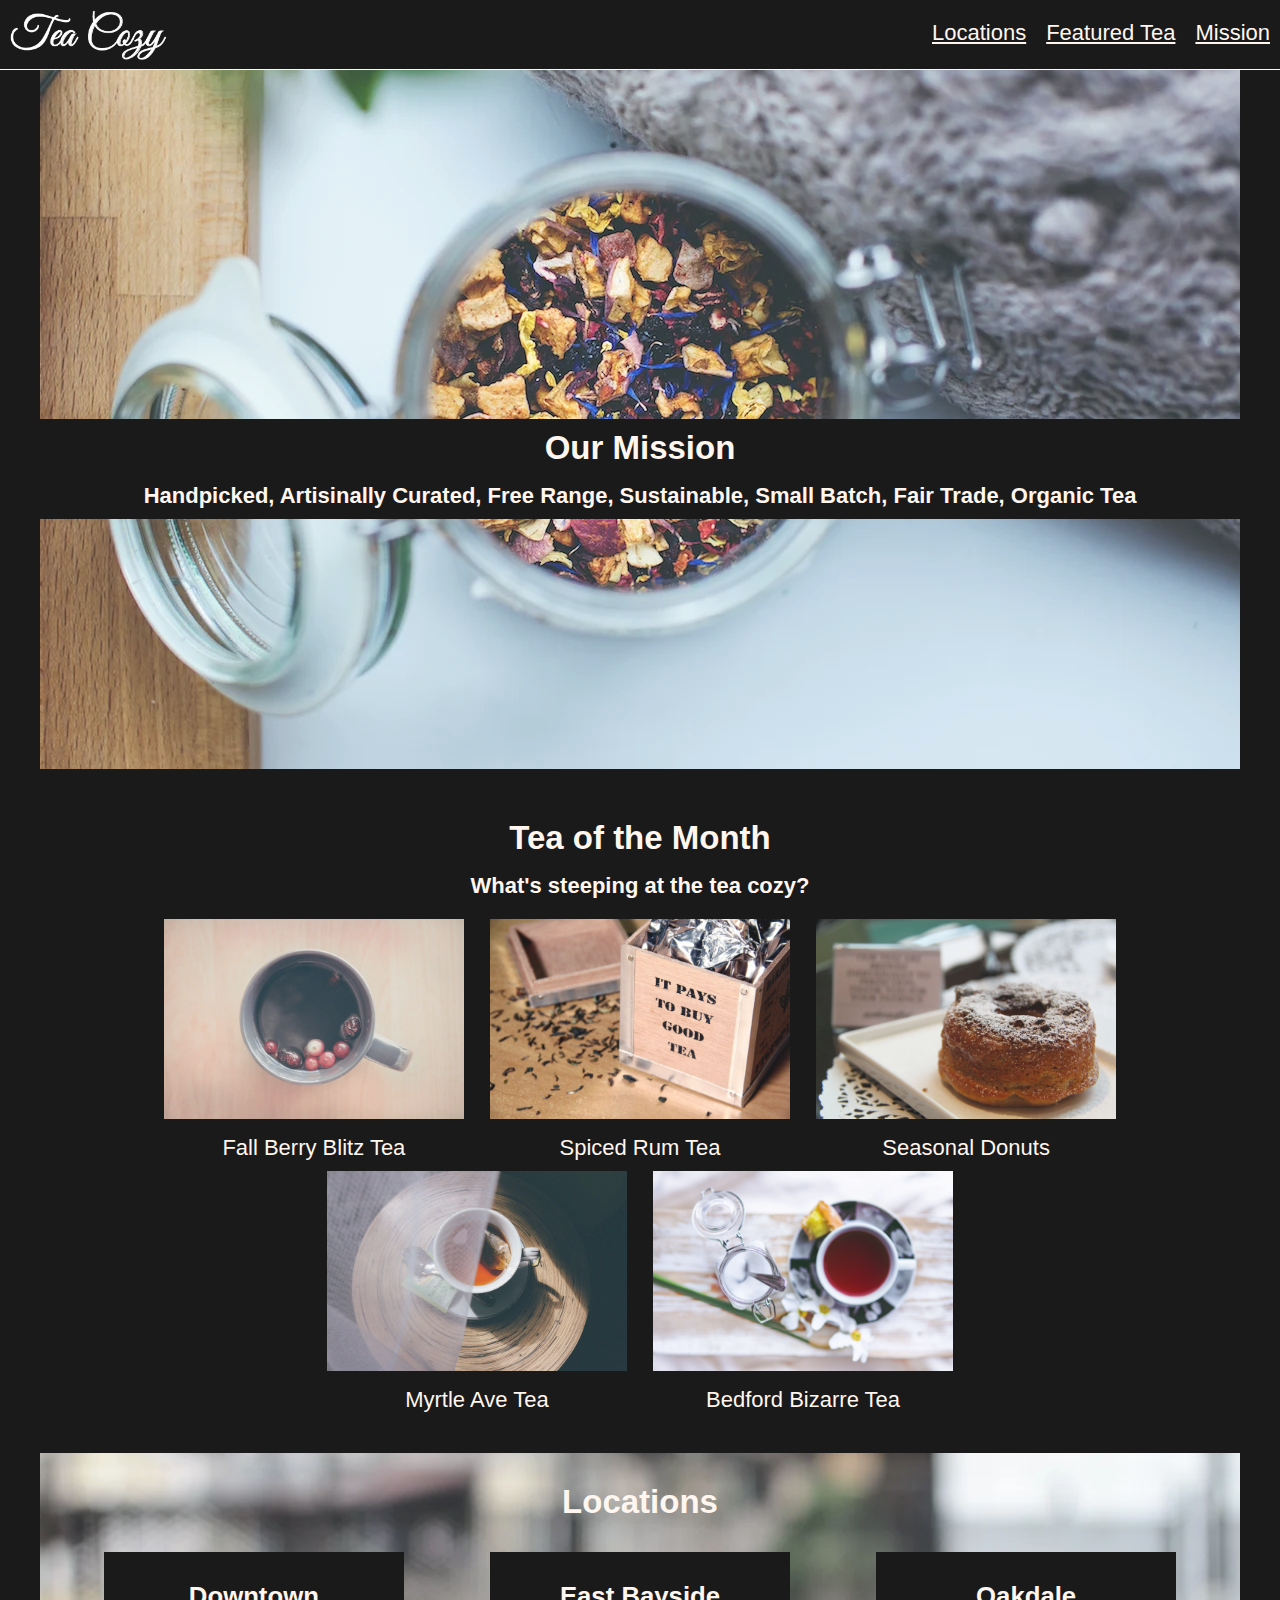
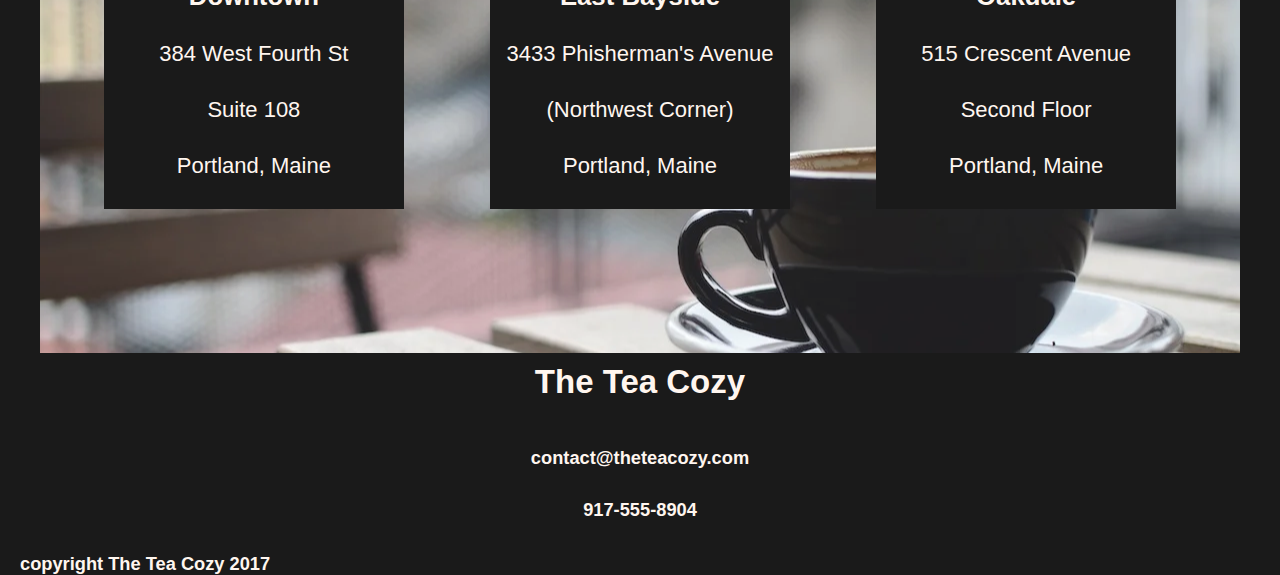
<file: tea-cozy-website/index.html>
<!DOCTYPE html>
<html>
<head>
    <link rel="stylesheet" href="style.css" type="text/css">
</head>
<nav>
    <img src="resources/img-tea-cozy-logo.webp" alt="tea cozy logo">
    <ul>
        <li>Mission</li>
        <li>Featured Tea</li>
        <li>Locations</li>
    </ul>
</nav>
<main>
<div class="banner">
    <h2>Our Mission</h2>
    <h4>Handpicked, Artisinally Curated, Free Range, Sustainable, Small Batch, Fair Trade, Organic Tea</h4>
</div>
<body>
    <div class="tea-of-the-month">
        <h2>Tea of the Month</h2>
        <h4>What's steeping at the tea cozy?</h4>
        <div class="tea-cards">
            <figure>
                <img src="resources/img-berryblitz.webp" alt="A dark red cup of tea with floating berries">
                <figcaption>Fall Berry Blitz Tea</figcaption>
            </figure>
            <figure>
                <img src="resources/img-spiced-rum.webp" alt="A box with tea falling out">
                <figcaption>Spiced Rum Tea</figcaption>
            </figure>
            <figure>
                <img src="resources/img-donut.webp" alt="A homemade donut with powdered sugar lightly sprinkled on top">
                <figcaption>Seasonal Donuts</figcaption>
            </figure>
            <figure>
                <img src="resources/img-myrtle-ave.webp" alt="A light brown tea in a puddle of sun">
                <figcaption>Myrtle Ave Tea</figcaption>
            </figure>
            <figure>
                <img src="resources/img-bedford-bizarre.webp" alt="A colourful display of flowers, sugar and a dark pink tea">
                <figcaption>Bedford Bizarre Tea</figcaption>
            </figure>
        </div>
    </div>
    <div class="locations">
        <h2>Locations</h2>
        <div>
            <div class="location-cards">
                <h3>Downtown</h3>
                <p>384 West Fourth St</p>
                <p>Suite 108</p>
                <p>Portland, Maine</p>
            </div>
            <div class="location-cards">
                <h3>East Bayside</h3>
                <p>3433 Phisherman's Avenue</p>
                <p>(Northwest Corner)</p>
                <p>Portland, Maine</p>
            </div>
            <div class="location-cards">
                <h3>Oakdale</h3>
                <p>515 Crescent Avenue</p>
                <p>Second Floor</p>
                <p>Portland, Maine</p>
            </div>
        </div>
    </div>
    <footer>
        <h2>The Tea Cozy</h2>
        <h5>contact@theteacozy.com</h5>
        <h5>917-555-8904</h5>
    </footer>
    <div class="copyright">
        <h5>copyright The Tea Cozy 2017</h5>
    </div>
</body>
</main>
</html>
</file>
<file: tea-cozy-website/style.css>
* {
    margin: 0;
}
html {
    font-family: Helvetica, Arial, sans-serif;
    font-size: 22px;
    color: seashell;
    background-color: black;
    opacity: 0.9;
    text-align: center;
    max-width: 100%;
    overflow-x: hidden;
}


nav {
    padding-top: 10px;
    padding-bottom: 9px;
    height: 50px;
    border-bottom: 1px solid seashell;
    position: fixed;
    background-color: black;
    width: 100%;
}

nav img {
    float: left;
    height: 50px;
    margin-left: 10px;
}

nav li {
    text-decoration: underline;
    display: inline;
    float: right;
    margin: 10px;
}

.banner {
    padding-top: 69px;
    height: 700px;
    width:1200px;
    background-image: url('resources/img-mission-background.webp');
    background-repeat: no-repeat;
    background-size:cover;
    margin: auto;
}

.banner h2, .banner h4 {
    background-color: black;
}

.banner h2 {
    margin-top: 350px;

}

h4 {
    padding-bottom: 10px;
}

h2 {
    padding-top: 10px;
    padding-bottom: 16px;
}

.tea-of-the-month {
    width: 1000px;
    margin: auto;
    margin-top: 40px;
    margin-bottom: 40px;
}

.tea-cards figure {
    display: inline-block;
}

.tea-cards img {
    width: 300px;
    height: 200px;
    margin: 10px;
}

.locations {
    width: 1200px;
    height: 500px;
    background-image: url('resources/img-locations-background.webp');
    background-repeat: no-repeat;
    background-position: center;
    background-size: cover;
    margin: auto;
}

.locations h2 {
    padding-top: 30px;
}

.location-cards h3 {
    padding-top: 30px;
}

.location-cards {
    vertical-align: top;
    background-color: black;
    width: 300px;
    margin: 15px 40px;
    display: inline-block;
}

.location-cards p {
    margin: 30px 10px;
}

footer {
    height: 200px;
}

footer h5 {
    margin: 30px;
}

.copyright {
    float: left;
    margin-bottom: 0;
    margin-left: 20px;
}
</file>
